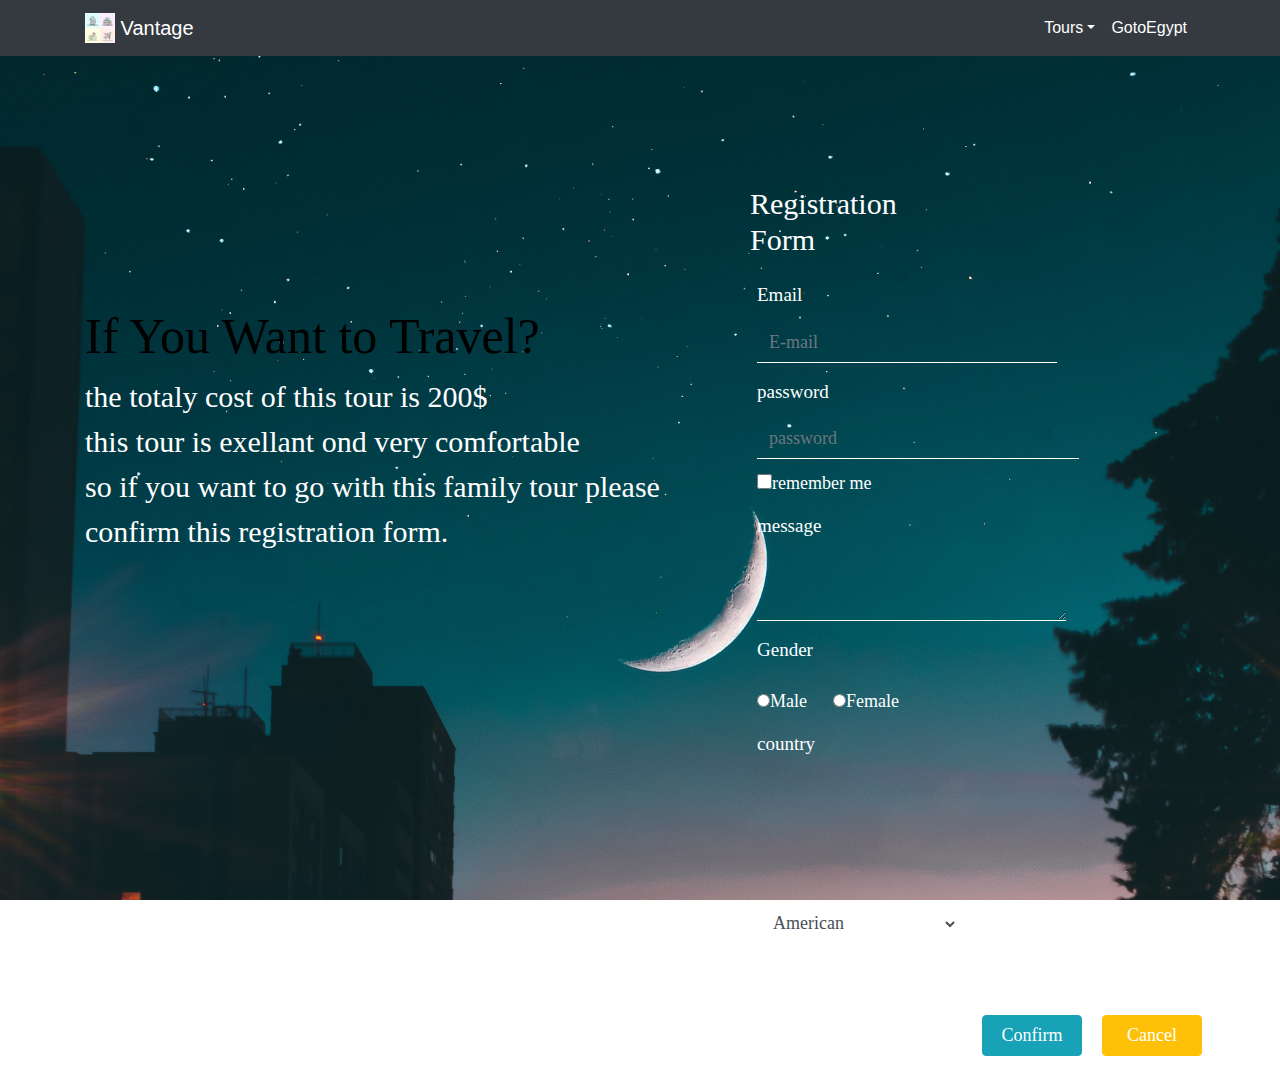
<file: WithFamily/form.html>
<!DOCTYPE html>
<html>
<head>
	<meta charset="utf-8">
	<title>travel</title>
	<link rel="stylesheet" href="css/style.css">
	<link rel="stylesheet" href="css/bootstrap.min.css">
	<link rel="stylesheet" href="form.css">
    <link rel="stylesheet" href="../css/main.css">
	<script type="text/javascript" src="js/jquery.min.js"></script>
	<script type="text/javascript" src="js/bootstrap.min.js"></script>
</head>
<body>
    <!--Our Sticky Navbar-->
        <nav class="navbar sticky-top navbar-expand-lg bg-dark">
            <div class="container">
                <a class="navbar-brand" href="../index1.html">
                    <img src="../images/logo.png" width="30" height="30" class="d-inline-block align-top"> Vantage</a>
                <ul class="navbar-nav ml-auto">

                    <!--Most of the website contents is here-->
                    <li class="nav-item dropdown">
                        <a class="nav-link dropdown-toggle" href="#" id="navbarDropdown" data-toggle="dropdown" >Tours</a>  
                            <div class="dropdown-menu" aria-labelledby="navbarDropdown">
                                <a class="dropdown-item" href="../Tours/task/index4.html">Africa</a>
                                <a class="dropdown-item" href="../Tours/task/index2.html">Europe</a>
                                <a class="dropdown-item" href="../Tours/task/index1.html">Asia</a>
                                <div class="dropdown-divider"></div>
                                <a class="dropdown-item" href="../TravelWithStrangers/mediatation.html">Meditation</a>
                                <a class="dropdown-item" href="../TravelWithStrangers/skating.html">Skating</a>
                                <a class="dropdown-item" href="traveling.html">With Family</a>
                            </div>
                    </li>

                    <!--Encourage tourists to come Egypt-->
                    <li class="navbar-item">
                        <a class="nav-link" href="../Egypt/index.html" >GotoEgypt</a>
                    </li>
                </ul>
            </div>
        </nav>
	<div class="container">
		<div class="row">
			<div class="col-md-7">
				<h1 class="text-left">If You Want to Travel?</h1>
				<p class="text-left">the totaly cost of this tour is 200$ <br>this tour is exellant ond very comfortable <br>so if you want to go with this family tour please confirm this registration form.</p>
			</div>
			<div class="col-md-5">
				<!--make a 2 colu of 6-->
				<div class="row">
					<div class="col-md-6">
						<h3 class="text-left">Registration Form</h3>
					</div>
					<div class="col-md-6">
						<span class="glyphicon glyphicon-pencil"></span>
					</div>
					<hr>
					<!--close-->
					<!--make another colum for textbox and label-->
					<div class="row">
						<label class="label col-md-2 control-label">Email</label>
						<div class="col-md-10">
							<input type="E-mail" class="form-control" name="E-mail" placeholder="E-mail">
						</div>
					</div>
					<div class="row">
						<label class="label col-md-2 control-label">password</label>
						<div class="col-md-10">
							<input type="password" class="form-control" name="password" placeholder="password">
							<input type="checkbox"><small>remember me</small>
						</div>
					</div>
					<div class="row">
						<label class="label col-md-2 control-label">message</label>
						<div class="col-md-10">
							<textarea class="form-control"></textarea>
						</div>
					</div>
					<div class="row">
						<label class="label col-md-2 control-label">Gender</label>
						<div class="col-md-10">
							<div class="center">
								<input type="radio" name="gn" value="Male"><small>Male</small>
								<input type="radio" name="gn" value="Female"><small>Female</small>
							</div>
						</div>
					</div>
					<div class="row">
						<label class="label col-md-2 control-label">country</label>
						<div class="col-md-10">
							<select class="form-control">
								<option>American</option>
								<option>Paris</option>
								<option>Egypt</option>
								<option>Moldive</option>
								<option>Toronto</option>
							</select>
						</div>
					</div>
					<a href="#"><div class="btn btn-info">Confirm</div></a>
                    <button class="btn btn-warning"><a href="../index1.html">Cancel</a></button>
					<!--close-->
				</div>
			</div>
		</div>
	</div>
</body>

</html>
</file>
<file: WithFamily/css/style.css>
body{
  overflow-x: hidden;
  font-family: 'Gill Sans', 'Gill Sans MT', Calibri, 'Trebuchet MS', sans-serif;

}
nav{
  background-color: rgb(64, 100, 121);
}
nav a{
  font-family: 'Segoe UI', Tahoma, Geneva, Verdana, sans-serif;
}
.navbar-nav{
  text-align: center;
}
.active{
  border-bottom: white solid 2px;
}
/*----------------------- header sec------------------------------*/
.header{
  background-image: linear-gradient(to bottom, rgb(64, 100, 121) , rgb(64, 100, 121) 70%, white 30%);
}
.header .c2{
  padding-top: 150px;  
}
.header img{
  width: 100%;
  height: 100%;
}
.text-part{
  background-color: white;
  margin-left: -15px;
  box-shadow: 2px 2px 10px 1px rgb(238, 237, 238);
}
.text-part p,.text-part h1{
  margin-left: 50px;
}
.text-part h1{
  margin-top: 60px;
  color: rgb(64, 100, 121);
}
.text-part p{
  color: rgb(118, 134, 139);
}
.social-part .col-1{
  text-align: center;
  padding-right: 28px;
  border-radius: 50%;
  box-shadow: 0px 0px 10px 1px rgb(238, 237, 238);
  margin-bottom: 20px;
}
.social-part .col-1:hover{
  background-color: rgb(64, 100, 121);
}
.social-part .col-1 .fa-facebook-f ,.social-part .col-1 .fa-twitter,.social-part .col-1 .fa-linkedin,.social-part .col-1 .fa-github{
  color: rgb(64, 100, 121);
}
.social-part .col-1:hover .fa-facebook-f,.social-part .col-1:hover .fa-twitter,.social-part .col-1:hover .fa-linkedin,.social-part .col-1:hover .fa-github{
  color: white;
}
.up-btn{
  margin-top: -100px;
  border-radius: 20%;
  background-color: rgb(64, 100, 121);
  text-align: center;
  color: white;
}
/*---------------------------------------- about me*/
.about{
  margin-top: 80px;
}
.about .head-part{
  text-align: center;
  color: rgb(64, 100, 121);
}
.about .content-part{
  text-align: center;
  color: rgb(118, 134, 139);
}
.about .btn{
  height: 40px;
  width: 250px;
  color: white;
  background-color: rgb(64, 100, 121);
  border-radius: 50px;
  margin-top: 30px;
  margin-bottom: 60px;
  
}
.about .btn:hover{
  background-color: black;
}
/*--------------------------------------------------skills part*/
.skill{
  margin-bottom: 80px;
}
.skills-part{
  margin-top: 50px;
}
.skills-part .col-7{
  margin-bottom: 20px;
}
.skill .head-part{
  margin-top: 30px;
  text-align: center;
  color: rgb(64, 100, 121);
}
#html{
  width:400px;
  height: 20px;
  background-color: rgb(255, 255, 255);
  box-shadow: 0px 0px 10px 1px rgb(211, 211, 211);
  border-radius: 20px;
}
.skill label{
  color: rgb(64, 100, 121)
}
#Html-per{
  height: 20px;
  background-color: rgb(59, 107, 134);
  border-radius: 20px;
}
[data-aos="disapp"]{
  opacity: 0;

}
[data-aos="disapp"].aos-animate{
  opacity: 1; 
}
[data-aos="load"]{
  opacity: 0;
  width: 0px;
  transition: 1s;
}
[data-aos="load"].aos-animate{
  opacity: 1;
  width: 360px; 
  transition: 3s; 
}
[data-aos="js-load"]{
  opacity: 0;
  width: 0px;
  transition: 1s;
}
[data-aos="js-load"].aos-animate{
  opacity: 1;
  width: 340px; 
  transition: 3s; 
}
[data-aos="jq-load"]{
  opacity: 0;
  width: 0px;
  transition: 1s;
}
[data-aos="jq-load"].aos-animate{
  opacity: 1;
  width: 320px; 
  transition: 3s; 
}
[data-aos="p-load"]{
  opacity: 0;
  width: 0px;
  transition: 1s;
}
[data-aos="p-load"].aos-animate{
  opacity: 1;
  width: 280px; 
  transition: 3s; 
}
[data-aos="py-load"]{
  opacity: 0;
  width: 0px;
  transition: 1s;
}
[data-aos="py-load"].aos-animate{
  opacity: 1;
  width: 240px; 
  transition: 3s; 
}
/*-------------------------------portflio*/
.portfolio{
  padding-bottom: 60px;
  background-color: rgb(64, 100, 121);
}
.portfolio .head-part{
  position: relative;
  padding-top: 60px;
  margin-bottom: 50px;
  text-align: center;
  color: white;
}
.portfolio .back{
  border-radius: 20px;
}
.portfolio .xo{
  margin-bottom: 50px;
}
.portfolio .xo-image{
  height: 100%;
  width: 92%;
  border-radius: 20px;
  position: absolute;
  margin-bottom: 50px;
}
.portfolio .hov{
  background-color: white;
  border-radius: 20px;
  height: 100%;
  width: 100%;
  color: rgb(64, 100, 121);
  opacity: 0;
  text-align: center;
  margin-bottom: 50px;
}
.hov h4{
  padding-top: 80px;
}
.hov a{
  color: rgb(64, 100, 121);
}
.portfolio .xo:hover {
  transition: 1s;
}
.portfolio .xo:hover .hov{
  opacity: 1;
  transition: 1s;
}
.portfolio .xo:hover .xo-image{
  display: none;
}
/**/
.filter a {
	padding: 10px 20px;
	display: inline-block;
	color: #003;
	background: #eee;
	text-decoration: none;
	transition: all 0.2s;
	border-radius: 9px
  }
  
  .filter a:hover { background: #8ad }
  
  .filter {
	padding: 50px;
	text-align: center
  }
  
  .gallery a img {
	width: 100%;
	height: 300px;
	float: left;
  }
  
  .gallery a {
	width: 33.33%;
	transition: all 0.2s;
	display: block;
	float: left;
	opacity: 1;
	height: auto;
  }
  
  .gallery .hide, .gallery .pophide {
	width: 0%;
	opacity: 0;
	transition: all 0.1s;
  }
  
  
  .pop:hover:after { opacity: 1 }
  .testhov{
      display: none;
      width: 300px;
      height: 300px;
    }
    #test{
      position: absolute;
    }
  .al:hover .testhov{
    display: block;
  }
  .al:hover #test{
    display: none;
  }

/*-------------------------------certification----------------------*/
.CERTIFICATION{
  margin-top: 40px;
}
.CERTIFICATION .head-part{
  color: rgb(64, 100, 121);
}
/*-----------------------footer-----------------------------*/
.footer{
  background-color: rgb(67, 76, 82);
}
.social-footer{
  padding-top: 30px;
  text-align: center;
}
</file>
<file: WithFamily/form.css>
body
{
	background-image: url(night-sky.jpg);
	background-size: cover;
	background-attachment: fixed;
	font-family: new time roman;

}
h1
{
	font-size: 50px;
	color: black;
	margin-top: 250px;
}
p
{
	font-size: 30px;
	color: white;
}
h3
{
	font-size: 30px;
	color: white;
	margin-top: 50px;
}
.glyphicon-pencil
{
	font-size: 35px;
	color: white;
	margin-top: 20px;
}
.col-md-5{
	margin-top: 80px;
	box-shadow: 15px;
	background: rgba(0,0,0,0,4);
}
.label{
	font-weight: normal;
	margin-top: 15px;
	color: white;
	font-size: 19px;
	margin-left: 22px;
}
.form-control{
	background: transparent;
	border-radius: 0px;
	border: 0px;
	border-bottom: 1px solid white;
	font-size: 18px;
	margin-top:5px;
	height: 40px;
	margin-left: 22px;
}
input[type="checkbox"]{
	margin-top: 15px;
	width: 15px;
	height: 15px;
	margin-left: 22px;
}
small{
	font-size: 18px;
	color: white;
}
input[type="radio"]{
	margin-top: 22px;
	margin-left: 22px;
}
option{
	color: gray;
}
.btn-info{
	margin-right: 20px;
	font-size: 18px;
	width: 100px;
	margin-top: 300px;
	margin-bottom: 20px;
}
.btn-warning{
	margin-top: 300px;
	font-size: 18px;
	width: 100px;
	margin-bottom: 20px;
}
</file>
<file: css/main.css>
/* Container Fluid \ some edits so i can get div over div by z index abd stuff */
#c-f{
    border: 0;
    margin: 0;
    height: 466px;
    background-image: url("../images/italy.jpg");
    background-size: cover;
    background-repeat: no-repeat;
    background-position: 50% 50%;    
    z-index: -10;
}

/* Container Fluid \ text*/
#c-f .contents{
    text-align: center;
    margin: 60px;  
}

/*Explore the world text \ header&paragraph */

#c-f h4 { font-family: 'Do Hyeon', sans-serif; }
#c-f .contents p{ font-family: 'Comic Neue', cursive; font-size: 20px;}

/*this div over the previous*/
#most .mostvisited{
    font-size: 40px;
    font-family: 'Indie Flower', cursive;
    color: white;
}

/*eye icon between most visited text*/
#lookIcon{ color: white;}

/*Border of each card*/
.card{ border: 0;}

/*love Icon*/
#love{ color: red; }

a{
    text-decoration: none;
    color: white;
}

a:hover{ color: bisque;}

/*I need to do this so I can see footer content at the main page*/
footer{ 
    margin-top: 359px;
}
</file>
